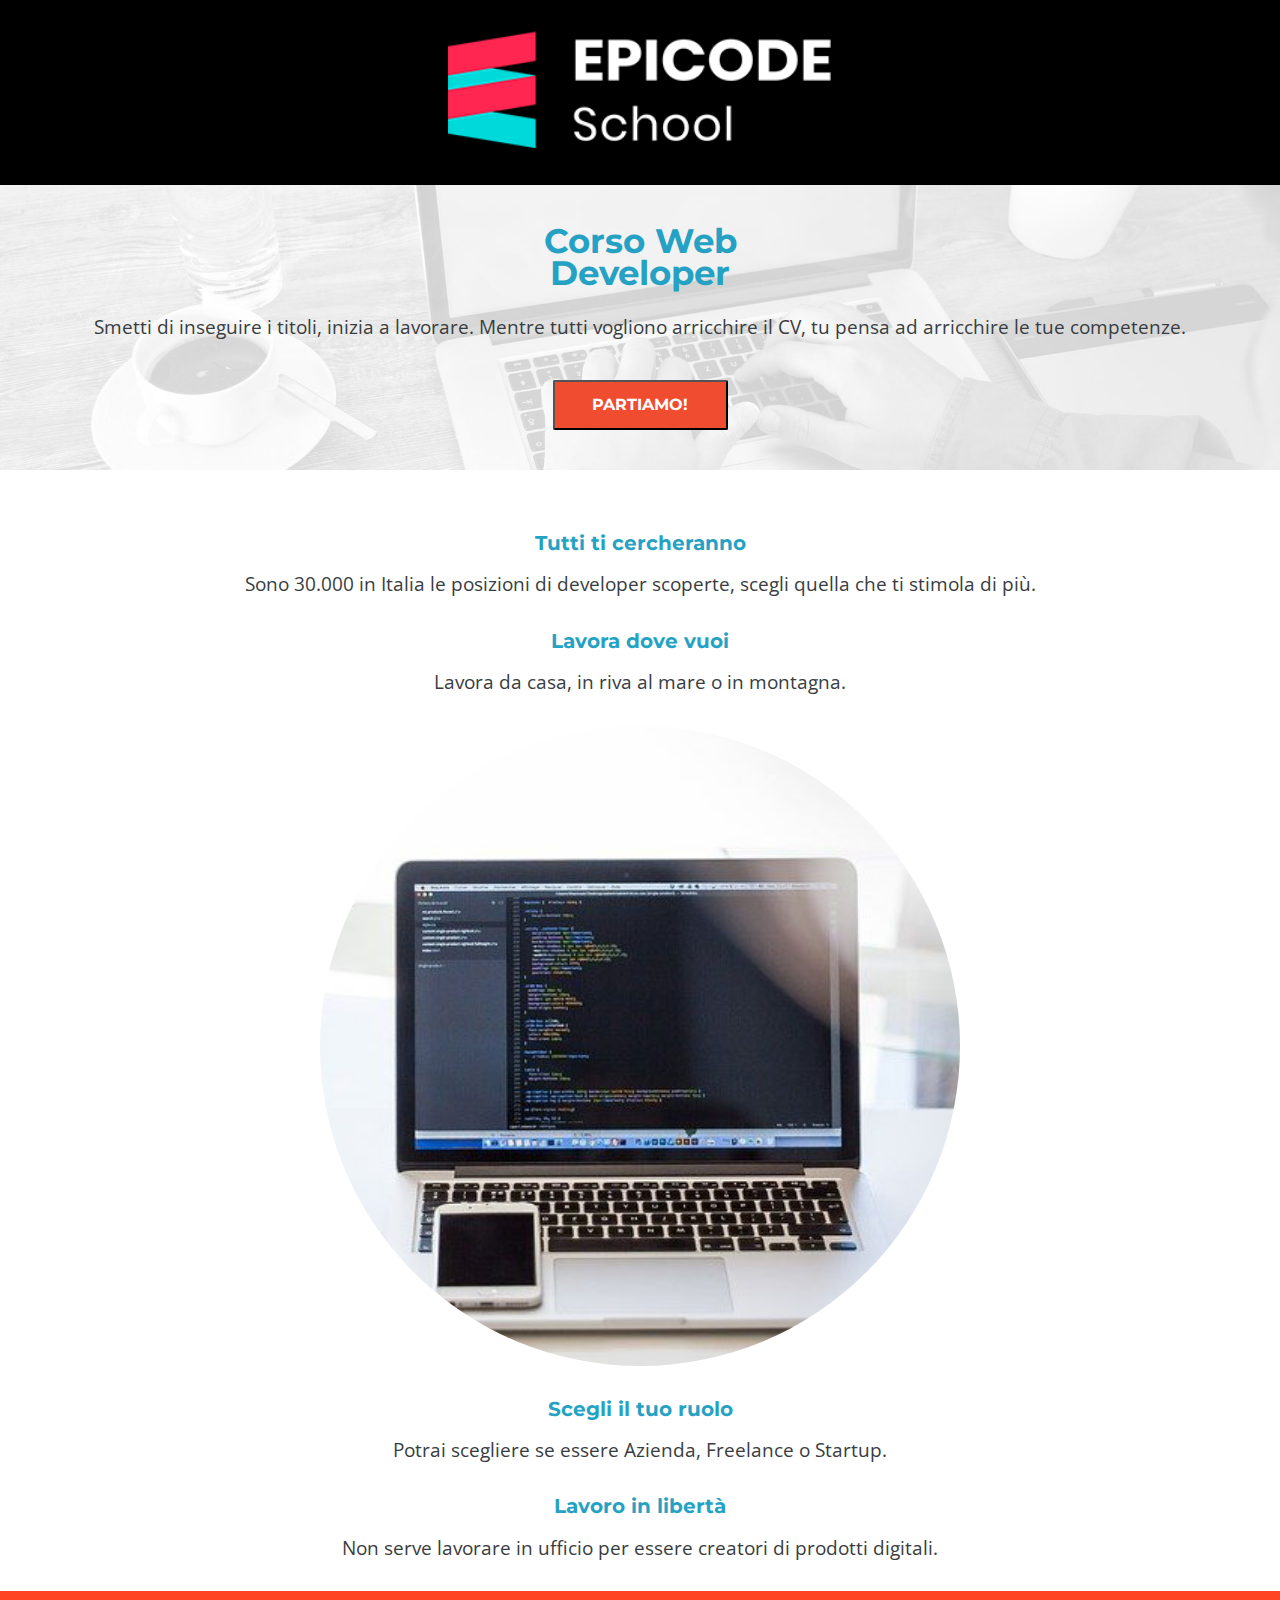
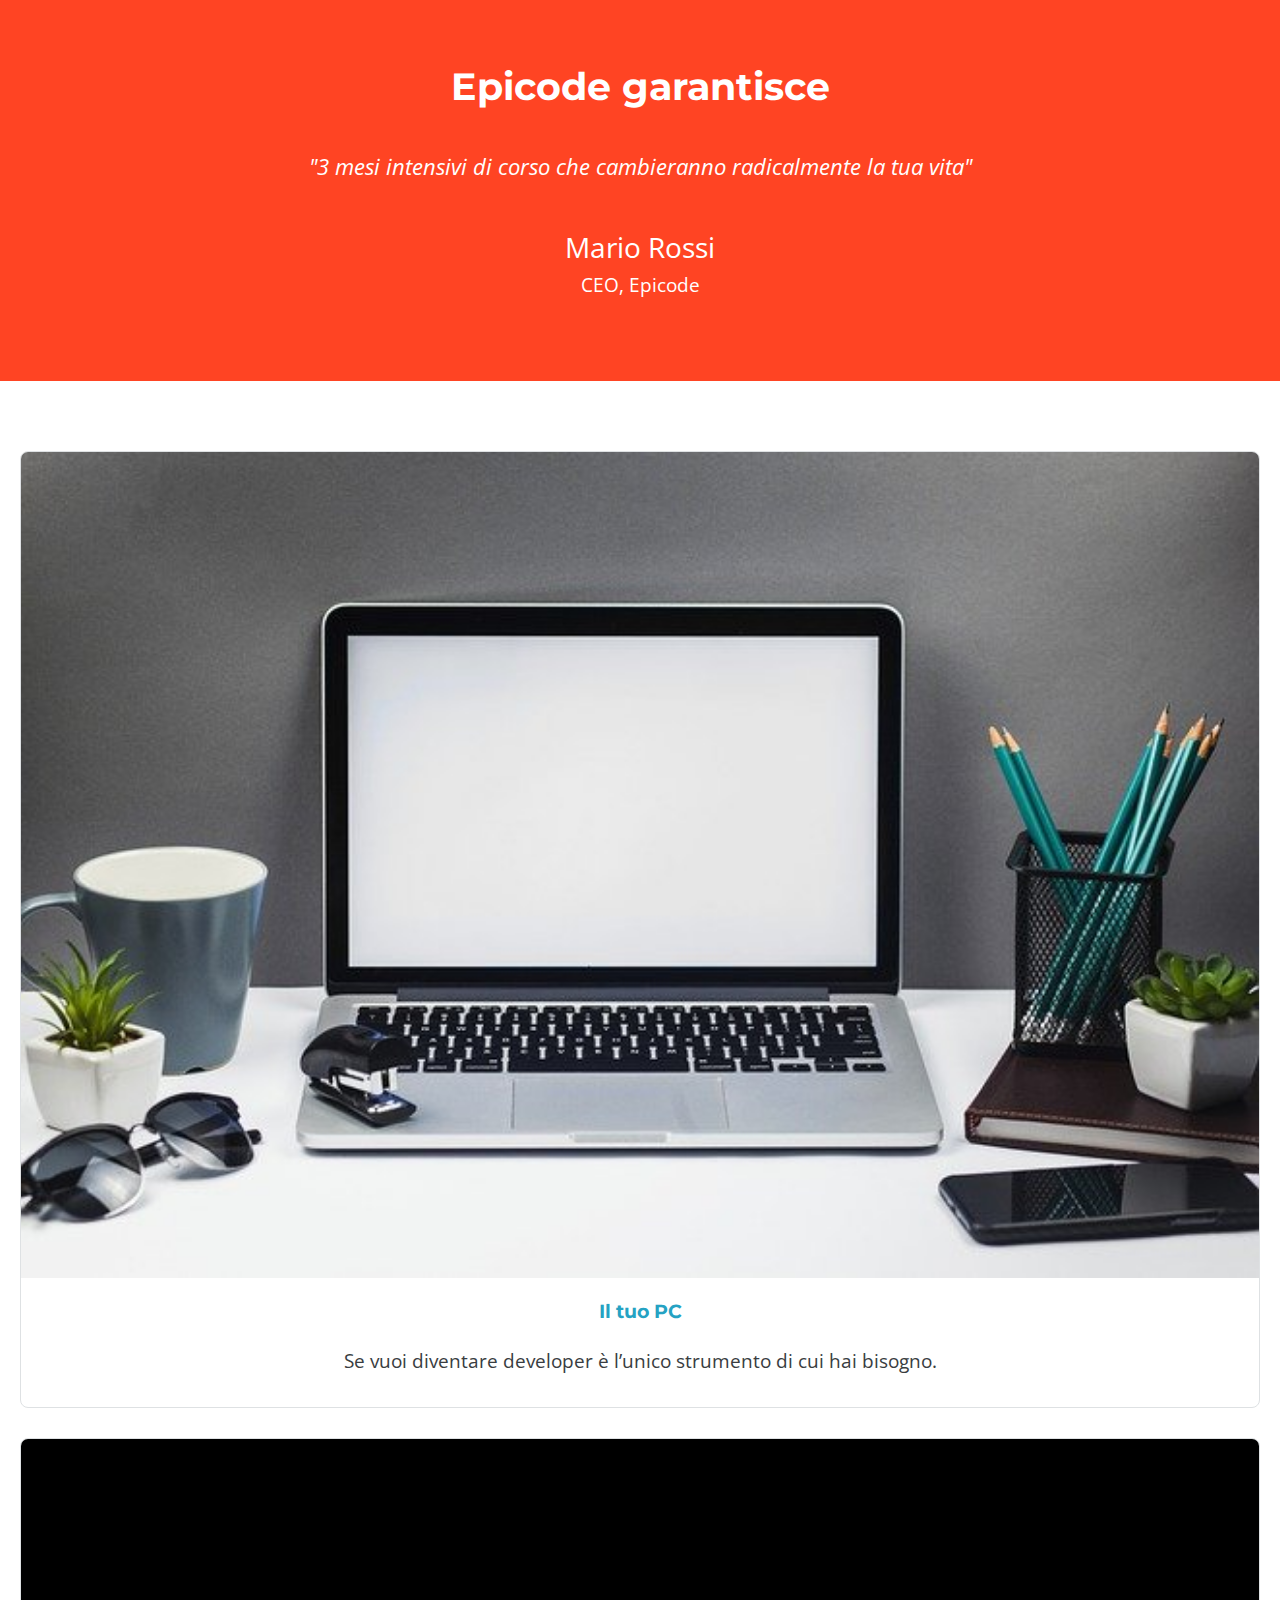
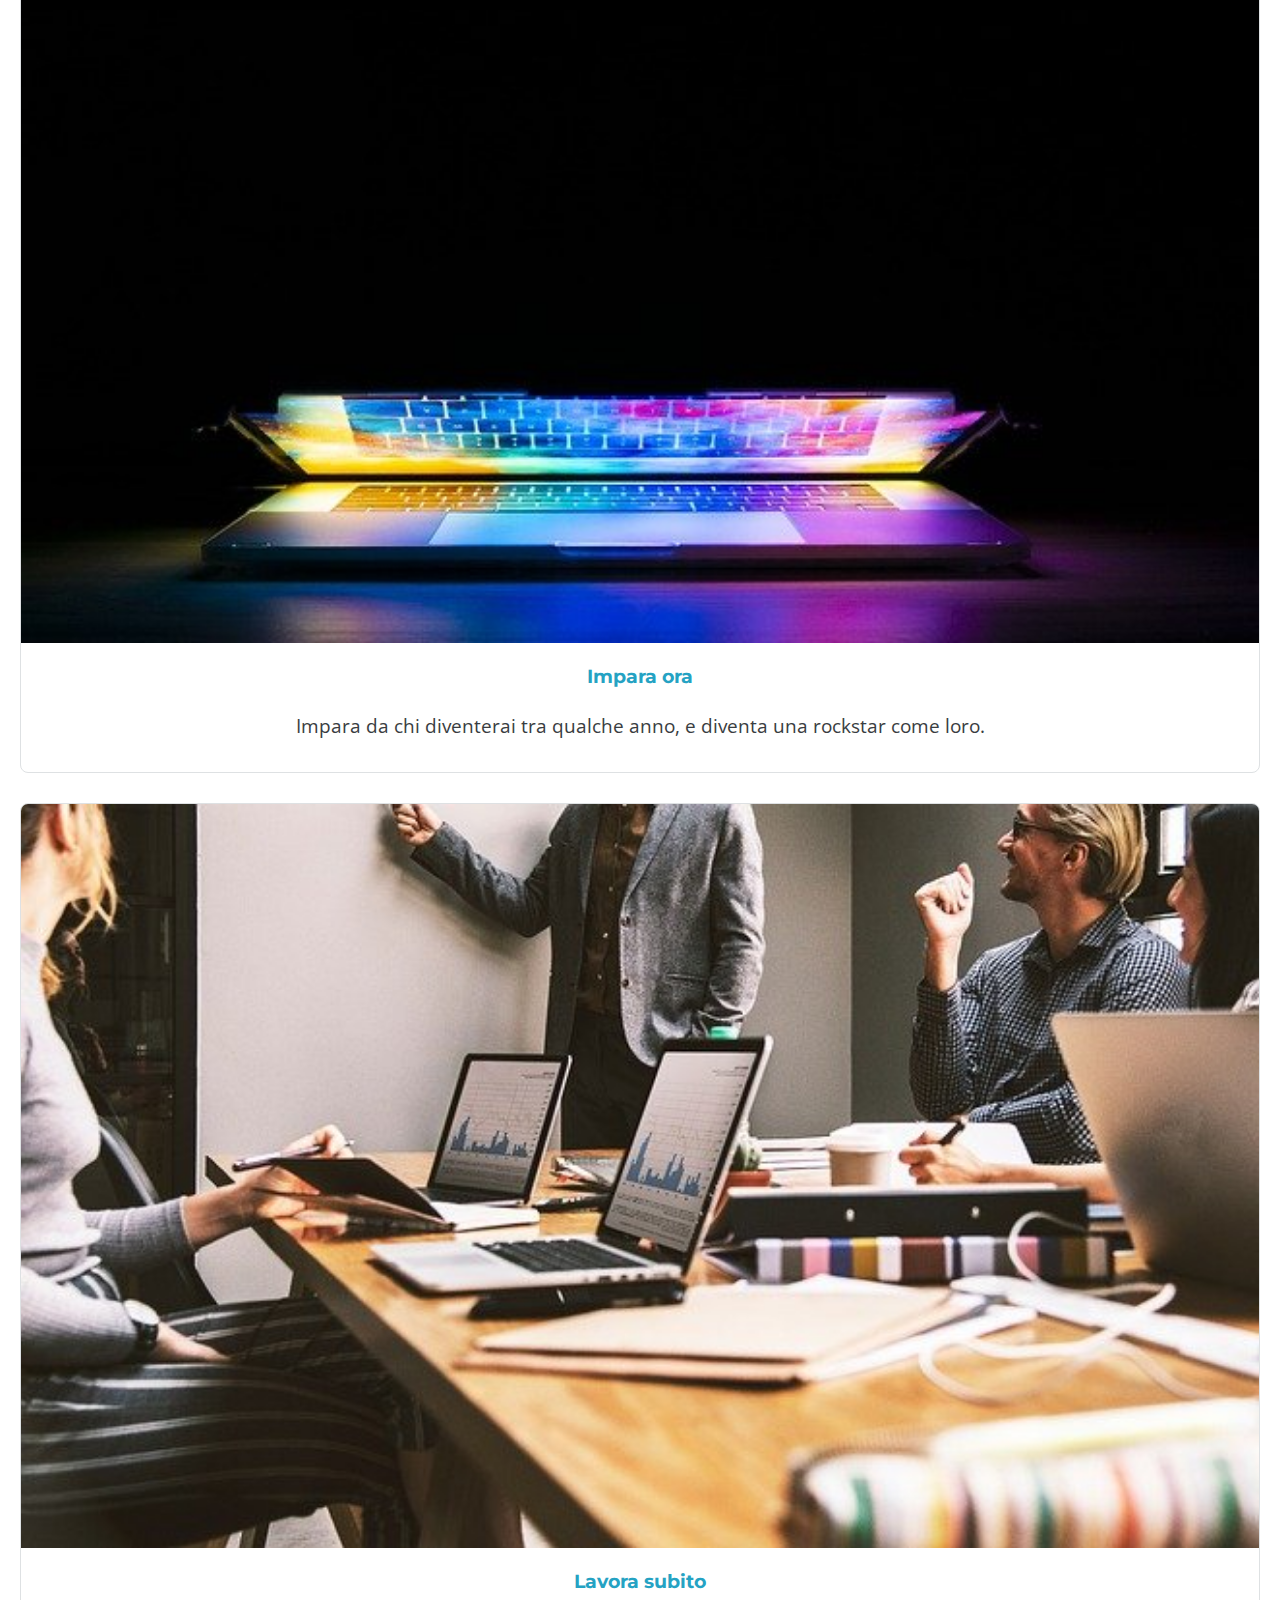
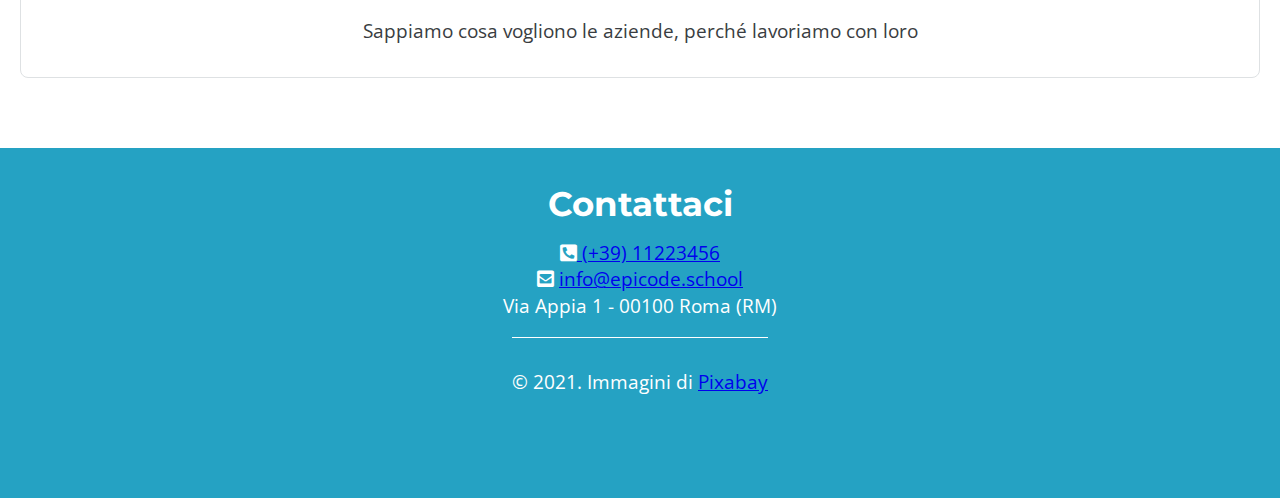
<file: index.html>
<!DOCTYPE html>
<html lang="en">
  <head>
    <meta charset="UTF-8" />
    <meta name="viewport" content="width=device-width, initial-scale=1.0" />
    <meta
      name="description"
      content="Da zero a Epicode con i corsi completi per diventare uno sviluppatore professionista in 3 mesi.
    "
    />

    <link
      rel="stylesheet"
      href="https://cdnjs.cloudflare.com/ajax/libs/font-awesome/5.15.4/css/all.min.css"
    />
    <link rel="stylesheet" href="./Esercizio/css/reset.css" />
    <link rel="stylesheet" href="./Esercizio/css/style.css" />
    <title>Epicode</title>
  </head>
  <body>
    <div class="logo">
      <img src="./Esercizio/images/logo.png" width="30%;" />
    </div>
    <div class="inserzione">
      <h1>
        Corso Web <br />
        Developer
      </h1>
      <p>
        Smetti di inseguire i titoli, inizia a lavorare. Mentre tutti vogliono
        arricchire il CV, tu pensa ad arricchire le tue competenze.
      </p>
      <button>PARTIAMO!</button>
    </div>
    <main>
      <h3>Tutti ti cercheranno</h3>
      <p>
        Sono 30.000 in Italia le posizioni di developer scoperte, scegli quella
        che ti stimola di più.
      </p>
      <h3>Lavora dove vuoi</h3>

      <p>Lavora da casa, in riva al mare o in montagna.</p>
      <img src="./Esercizio/images/notebook.jpg" />
      <h3>Scegli il tuo ruolo</h3>
      <p>Potrai scegliere se essere Azienda, Freelance o Startup.</p>
      <h3>Lavoro in libertà</h3>
      <p>
        Non serve lavorare in ufficio per essere creatori di prodotti digitali.
      </p>
    </main>
    <section>
      <h1>Epicode garantisce</h1>
      <p>
        "3 mesi intensivi di corso che cambieranno radicalmente la tua vita"
      </p>
      <figcaption>
        <span>Mario Rossi</span> <br />
        CEO, Epicode
      </figcaption>
    </section>
    <div class="cards">
      <div class="wrap">
        <img src="./Esercizio/images/foto1.jpg" />
        <h4>Il tuo PC</h4>
        <p>
          Se vuoi diventare developer è l’unico strumento di cui hai bisogno.
        </p>
      </div>

      <div class="wrap">
        <img src="./Esercizio/images/foto2.jpg" />
        <h4>Impara ora</h4>
        <p>
          Impara da chi diventerai tra qualche anno, e diventa una rockstar come
          loro.
        </p>
      </div>

      <div class="wrap">
        <img src="./Esercizio/images/foto3.jpg" />
        <h4>Lavora subito</h4>
        <p>Sappiamo cosa vogliono le aziende, perché lavoriamo con loro</p>
      </div>
    </div>
    <footer>
      <h1>Contattaci</h1>
      <p>
        <i class="fas fa-phone-square-alt"></i><a href="#"> (+39) 11223456</a
        ><br />
        <i class="fas fa-envelope-square"></i>
        <a href="#">info@epicode.school</a><br />
        <i class="fa-solid fa-location-pin"></i> Via Appia 1 - 00100 Roma (RM)
      </p>

      <span> &copy; 2021. Immagini di <a href="#">Pixabay</a></span>
    </footer>
  </body>
</html>
</file>
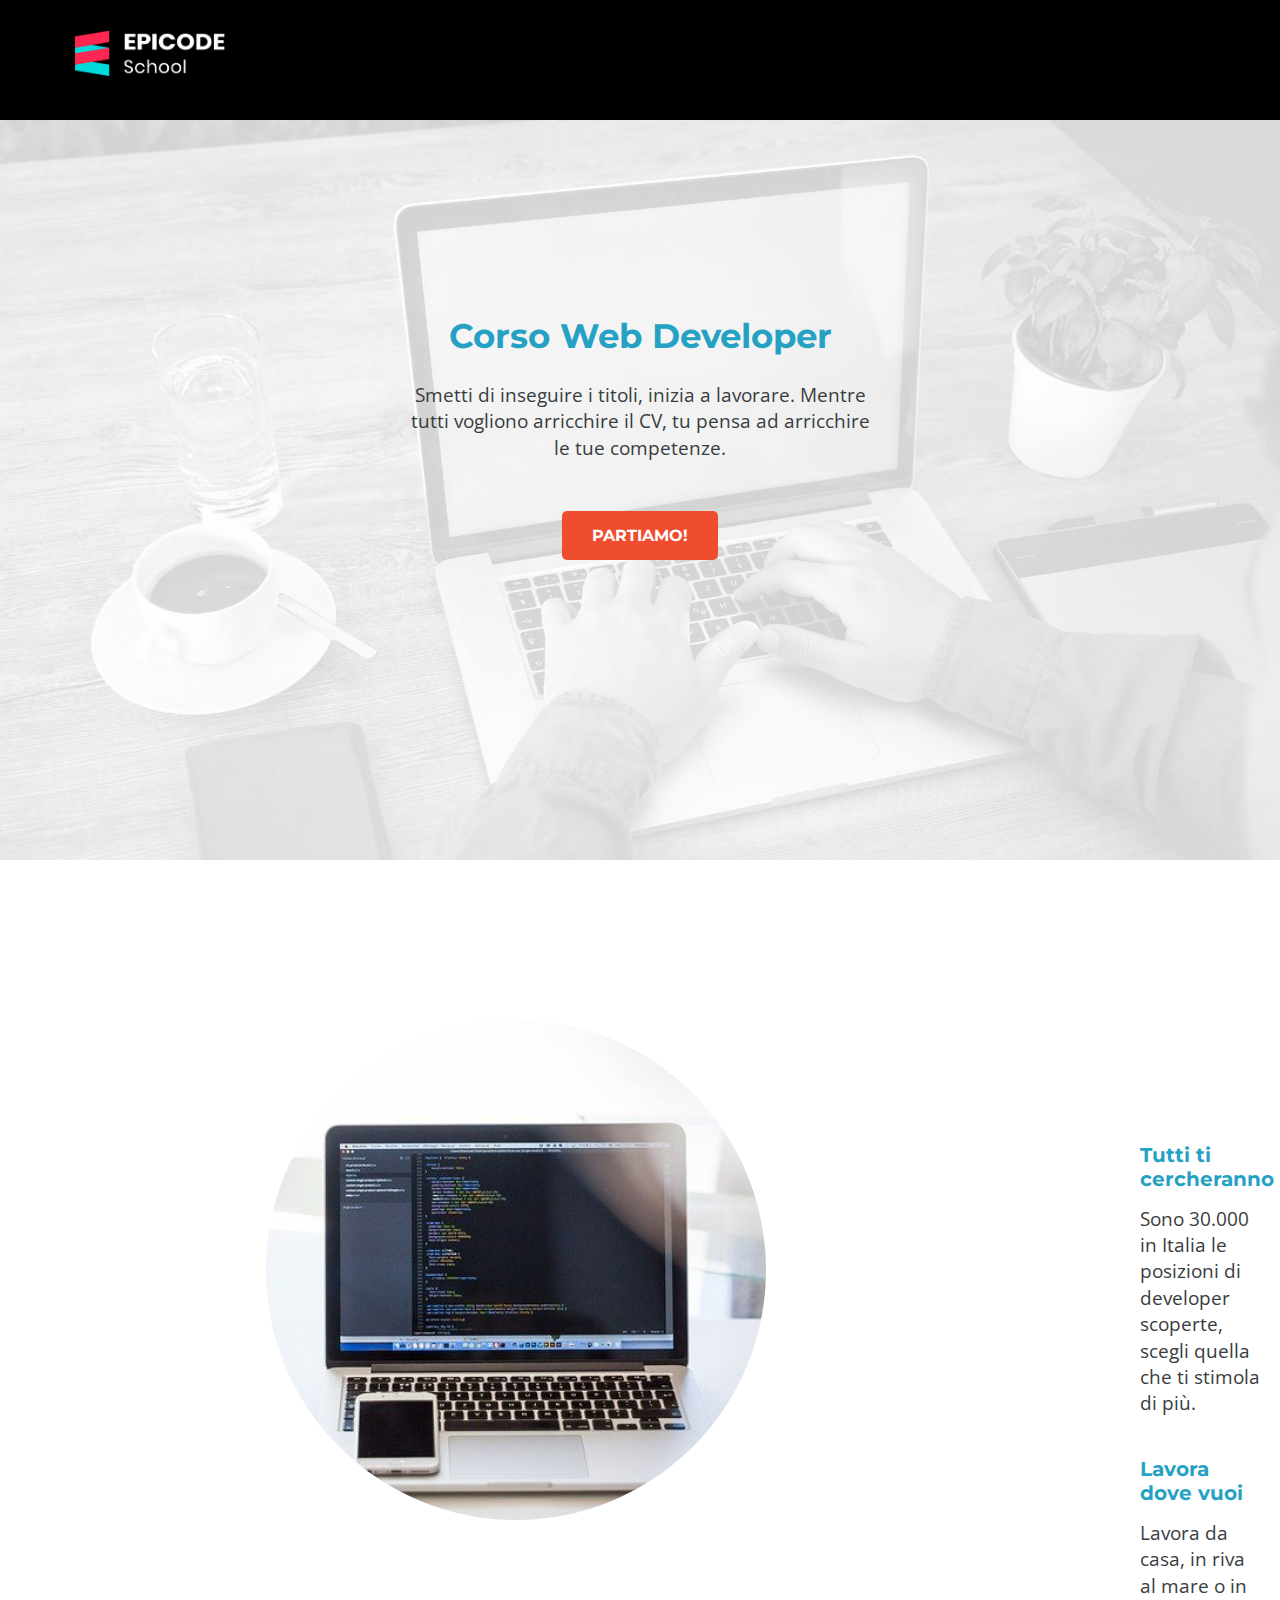
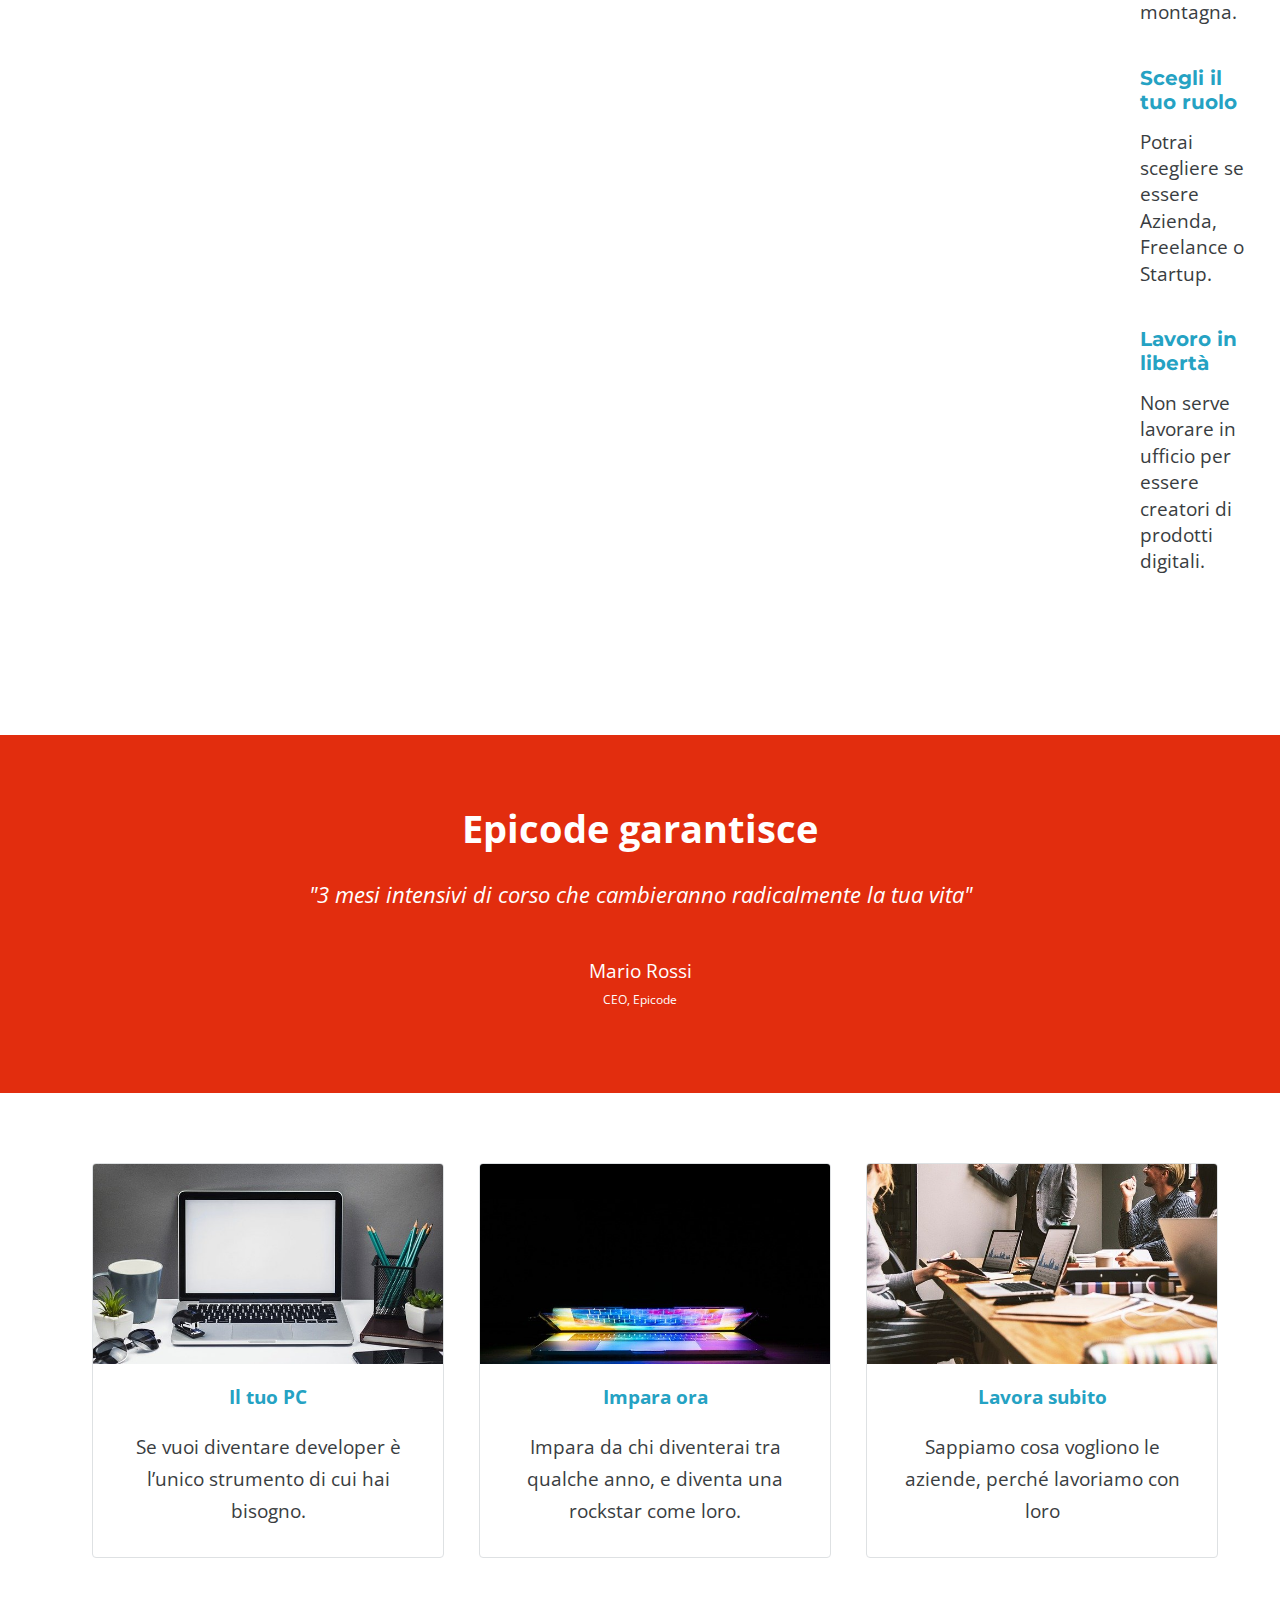
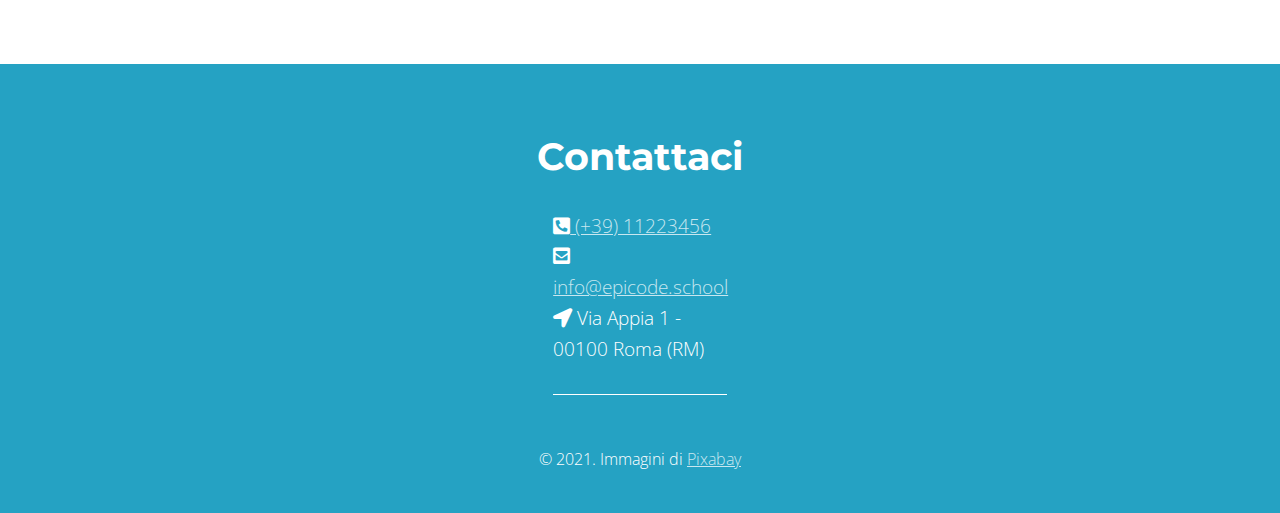
<file: index-desktop.html>
<!DOCTYPE html>
<html lang="en">
  <head>
    <meta charset="UTF-8" />
    <meta name="viewport" content="width=device-width, initial-scale=1.0" />
    <meta
      name="description"
      content="Da zero a Epicode con i corsi completi per diventare uno sviluppatore professionista in 3 mesi.
    "
    />

    <link
      rel="stylesheet"
      href="https://cdnjs.cloudflare.com/ajax/libs/font-awesome/5.15.4/css/all.min.css"
    />
    <link rel="stylesheet" href="./Esercizio/css/reset.css" />
    <link rel="stylesheet" href="./Esercizio/css/style-desktop.css" />
    <title>Epicode</title>
  </head>
  <body>
    <div class="logo">
      <img src="./Esercizio/images/logo.png" width="30%;" />
    </div>
    <div class="inserzione">
      <h1>Corso Web Developer</h1>
      <p>
        Smetti di inseguire i titoli, inizia a lavorare. Mentre tutti vogliono
        arricchire il CV, tu pensa ad arricchire le tue competenze.
      </p>
      <button>PARTIAMO!</button>
    </div>
    <main>
      <img src="./Esercizio/images/notebook.jpg" />
      <div class="paragrafi">
        <h3>Tutti ti cercheranno</h3>
        <p>
          Sono 30.000 in Italia le posizioni di developer scoperte, scegli
          quella che ti stimola di più.
        </p>
        <h3>Lavora dove vuoi</h3>

        <p>Lavora da casa, in riva al mare o in montagna.</p>

        <h3>Scegli il tuo ruolo</h3>
        <p>Potrai scegliere se essere Azienda, Freelance o Startup.</p>
        <h3>Lavoro in libertà</h3>
        <p>
          Non serve lavorare in ufficio per essere creatori di prodotti
          digitali.
        </p>
      </div>
    </main>
    <section>
      <h1>Epicode garantisce</h1>
      <p>
        "3 mesi intensivi di corso che cambieranno radicalmente la tua vita"
      </p>
      <figcaption>
        Mario Rossi <br />
        <span>CEO, Epicode</span>
      </figcaption>
    </section>
    <div class="cards">
      <div class="wrap">
        <img src="./Esercizio/images/foto1.jpg" />
        <h4>Il tuo PC</h4>
        <p>
          Se vuoi diventare developer è l’unico strumento di cui hai bisogno.
        </p>
      </div>

      <div class="wrap">
        <img src="./Esercizio/images/foto2.jpg" />
        <h4>Impara ora</h4>
        <p>
          Impara da chi diventerai tra qualche anno, e diventa una rockstar come
          loro.
        </p>
      </div>

      <div class="wrap">
        <img src="./Esercizio/images/foto3.jpg" />
        <h4>Lavora subito</h4>
        <p>Sappiamo cosa vogliono le aziende, perché lavoriamo con loro</p>
      </div>
    </div>
    <footer>
      <h1>Contattaci</h1>
      <p>
        <i class="fas fa-phone-square-alt"></i><a href="#"> (+39) 11223456</a
        ><br />
        <i class="fas fa-envelope-square"></i>
        <a href="#">info@epicode.school</a><br />
        <i class="fas fa-location-arrow"></i> Via Appia 1 - 00100 Roma (RM)
      </p>

      <span> &copy; 2021. Immagini di <a href="#">Pixabay</a></span>
    </footer>
  </body>
</html>
</file>
<file: Esercizio/css/style.css>
@import url("https://fonts.googleapis.com/css2?family=Gupter:wght@400;500;700&family=Open+Sans:ital,wght@0,300..800;1,300..800&family=Poppins:ital,wght@0,100;0,200;0,300;0,400;0,500;0,600;0,700;0,800;0,900;1,100;1,200;1,300;1,400;1,500;1,600;1,700;1,800;1,900&family=Roboto:wght@400;700&display=swap");
@import url("https://fonts.googleapis.com/css2?family=Gupter:wght@400;500;700&family=Montserrat:ital,wght@0,100..900;1,100..900&family=Open+Sans:ital,wght@0,300..800;1,300..800&family=Poppins:ital,wght@0,100;0,200;0,300;0,400;0,500;0,600;0,700;0,800;0,900;1,100;1,200;1,300;1,400;1,500;1,600;1,700;1,800;1,900&family=Roboto:wght@400;700&display=swap");

body {
  margin: auto;
  display: block;
  font-family: "Open Sans", sans-serif;
  font-size: 1.2rem;
  line-height: 1.65rem;
  color: #393d41;
  text-align: center;
}
h1 {
  font-size: 34px;
  font-weight: 700;

  line-height: 2rem;
  font-family: "Montserrat", sans-serif;
}
.inserzione {
  background-image: url(../images/banner.jpg);
  background-size: cover;
  background-position: center;
  padding-block: 40px;
  text-align: center;
  padding-inline: 30px;
}
.logo {
  display: block;

  background-color: black;
  padding-block: 30px;
}
.inserzione h1 {
  color: #25a2c3;
  margin-bottom: 25px;
}
button {
  margin-top: 40px;
  background-color: #f04c2f;
  font-family: "Montserrat", sans-serif;
  border-radius: 2px;
  height: 50px;
  width: 175px;
  padding: 0;
  font-weight: bold;
  font-size: 16px;
  color: white;
  text-align: center;
}

h3 {
  color: #25a2c3;

  font-weight: bold;
  font-size: 20px;
  font-family: "Montserrat", sans-serif;
  margin-bottom: 15px;
}
main:first-of-type {
  margin-top: 60px;
}

main p {
  margin-inline: 10px;
  margin-bottom: 30px;
}
main img {
  display: block;
  margin-inline: auto;
  width: 50%;
  border-radius: 50%;
  margin-bottom: 30px;
}
section {
  background-color: #ff4423;
  color: white;
  padding-inline: 15px;
  height: 390px;
}
section h1 {
  padding-top: 80px;
  font-size: 38px;
}
section p {
  font-style: italic;
  padding-block: 50px;
  font-size: 22px;
}
figcaption {
  padding-bottom: 40px;
  line-height: 1.8em;
}
figcaption span {
  font-size: 28px;
}
.cards {
  display: block;
  margin-inline: 20px;
  margin-block: 70px;
}

.cards .wrap {
  border: 1px solid #dee1e3;
  margin-bottom: 30px;
  border-radius: 8px;
  overflow: hidden;
}

.cards .wrap:last-child {
  margin-bottom: 0;
}

.cards img {
  width: 100%;
  display: block;
}

.cards h4 {
  color: #25a2c3;
  font-weight: bold;
  font-family: "Montserrat", sans-serif;
  padding-block: 20px;
}

.cards p {
  padding-bottom: 30px;
  line-height: 2rem;
  margin-inline: 20px;
}

footer {
  background-color: #25a2c3;
  height: 350px;
  color: white;
}
footer h1 {
  padding-top: 40px;
}
footer p {
  margin-top: 20px;
  margin-bottom: 50px;
}
footer span {
  border-top: 1px solid white;

  margin-inline: 110px;

  padding-top: 30px;
}
</file>
<file: Esercizio/css/style-desktop.css>
@import url("https://fonts.googleapis.com/css2?family=Gupter:wght@400;500;700&family=Montserrat:ital,wght@0,100..900;1,100..900&family=Open+Sans:ital,wght@0,300..800;1,300..800&family=Poppins:ital,wght@0,100;0,200;0,300;0,400;0,500;0,600;0,700;0,800;0,900;1,100;1,200;1,300;1,400;1,500;1,600;1,700;1,800;1,900&family=Roboto:wght@400;700&display=swap");
@import url("https://fonts.googleapis.com/css2?family=Gupter:wght@400;500;700&family=Montserrat:ital,wght@0,100..900;1,100..900&family=Open+Sans:ital,wght@0,300..800;1,300..800&family=Poppins:ital,wght@0,100;0,200;0,300;0,400;0,500;0,600;0,700;0,800;0,900;1,100;1,200;1,300;1,400;1,500;1,600;1,700;1,800;1,900&family=Roboto:wght@400;700&display=swap");

body {
  margin: 0;
  padding: 0;
  color: #393d41;
  text-align: center;
  font-family: "Open Sans", sans-serif;
  font-size: 1.2rem;
  line-height: 1.65rem;
}

.logo {
  background-color: black;
  padding: 30px 0;
  height: 60px;
}

.logo img {
  display: block;
  width: 150px;
  padding-left: 75px;
}

.inserzione {
  background-image: url(../images/banner.jpg);
  background-size: cover;
  background-position: top;
  padding-bottom: 300px;
}

.inserzione h1 {
  text-align: center;
  color: #25a2c3;
  font-size: 34px;
  line-height: 2rem;
  padding-top: 200px;
  font-weight: 700;
  font-family: "Montserrat", sans-serif;
}

.inserzione p {
  margin-top: 30px;
  margin-bottom: 10px;
  text-align: center;
  margin-inline: 32%;
}

button {
  font-family: "Montserrat", sans-serif;
  background-color: #f04c2f;
  color: white;
  border: none;
  border-radius: 5px;
  padding: 15px 30px;
  font-size: 16px;
  font-weight: bold;
  margin-top: 40px;
}

main h3 {
  font-family: "Montserrat", sans-serif;
  color: #25a2c3;
  font-size: 20px;
  font-weight: 700;
  line-height: 1.5rem;
  margin-bottom: 15px;
}

main {
  padding: 60px 20px 30px;
  max-width: 100%;
  margin-top: 100px;
  margin-bottom: 100px;
}

main img {
  width: 500px;
  height: 500px;
  border-radius: 50%;

  margin-right: 20%;
  margin-bottom: -10%;
}

.paragrafi {
  text-align: left;
  max-width: 600px;
  margin: -300px auto 10px;
  padding-left: 70rem;
}

.paragrafi h3 {
  margin-top: 40px;
}

.paragrafi p {
  margin-bottom: 30px;
}

section {
  background-color: #e22d0e;
  color: white;
  padding: 80px 15px;
}

section h1 {
  font-size: 38px;
  margin-bottom: 40px;
  font-weight: 700;
}

section p {
  font-style: italic;
  font-size: 22px;
  margin-bottom: 50px;
}
section span {
  font-size: 12px;
}
.cards {
  padding: 70px 20px;
}

.wrap {
  border: 1px solid #dee1e3;
  border-radius: 4px;
  overflow: hidden;
  margin-bottom: 30px;
  max-width: 350px;
  margin-left: 30px;
  margin-right: auto;
  display: inline-block;
}

.wrap img {
  width: 100%;
  height: 200px;
  display: block;
  object-fit: cover;
}

.wrap h4 {
  color: #25a2c3;
  padding: 20px 0;
  font-weight: 700;
}

.wrap p {
  padding: 0 20px 30px;
  line-height: 2rem;
}

footer {
  font-family: "Open Sans", sans-serif;
  background-color: #25a2c3;
  color: white;
  padding: 40px 20px;
  font-weight: 200;
}

footer h1 {
  font-family: "Montserrat", sans-serif;
  font-size: 38px;
  font-weight: 700;
  padding-top: 40px;
}

footer p {
  line-height: 1.6em;
  margin: 20px 0 50px;
  text-align: left;
  margin-top: 40px;
  margin-left: 43%;
  margin-right: 43%;
  padding-bottom: 30px;
  border-bottom: 1px solid white;
}

footer a:link {
  color: #c8e7f0;
}

footer span {
  font-size: 16px;

  display: inline-block;
  margin: 0 110px;
}
</file>
